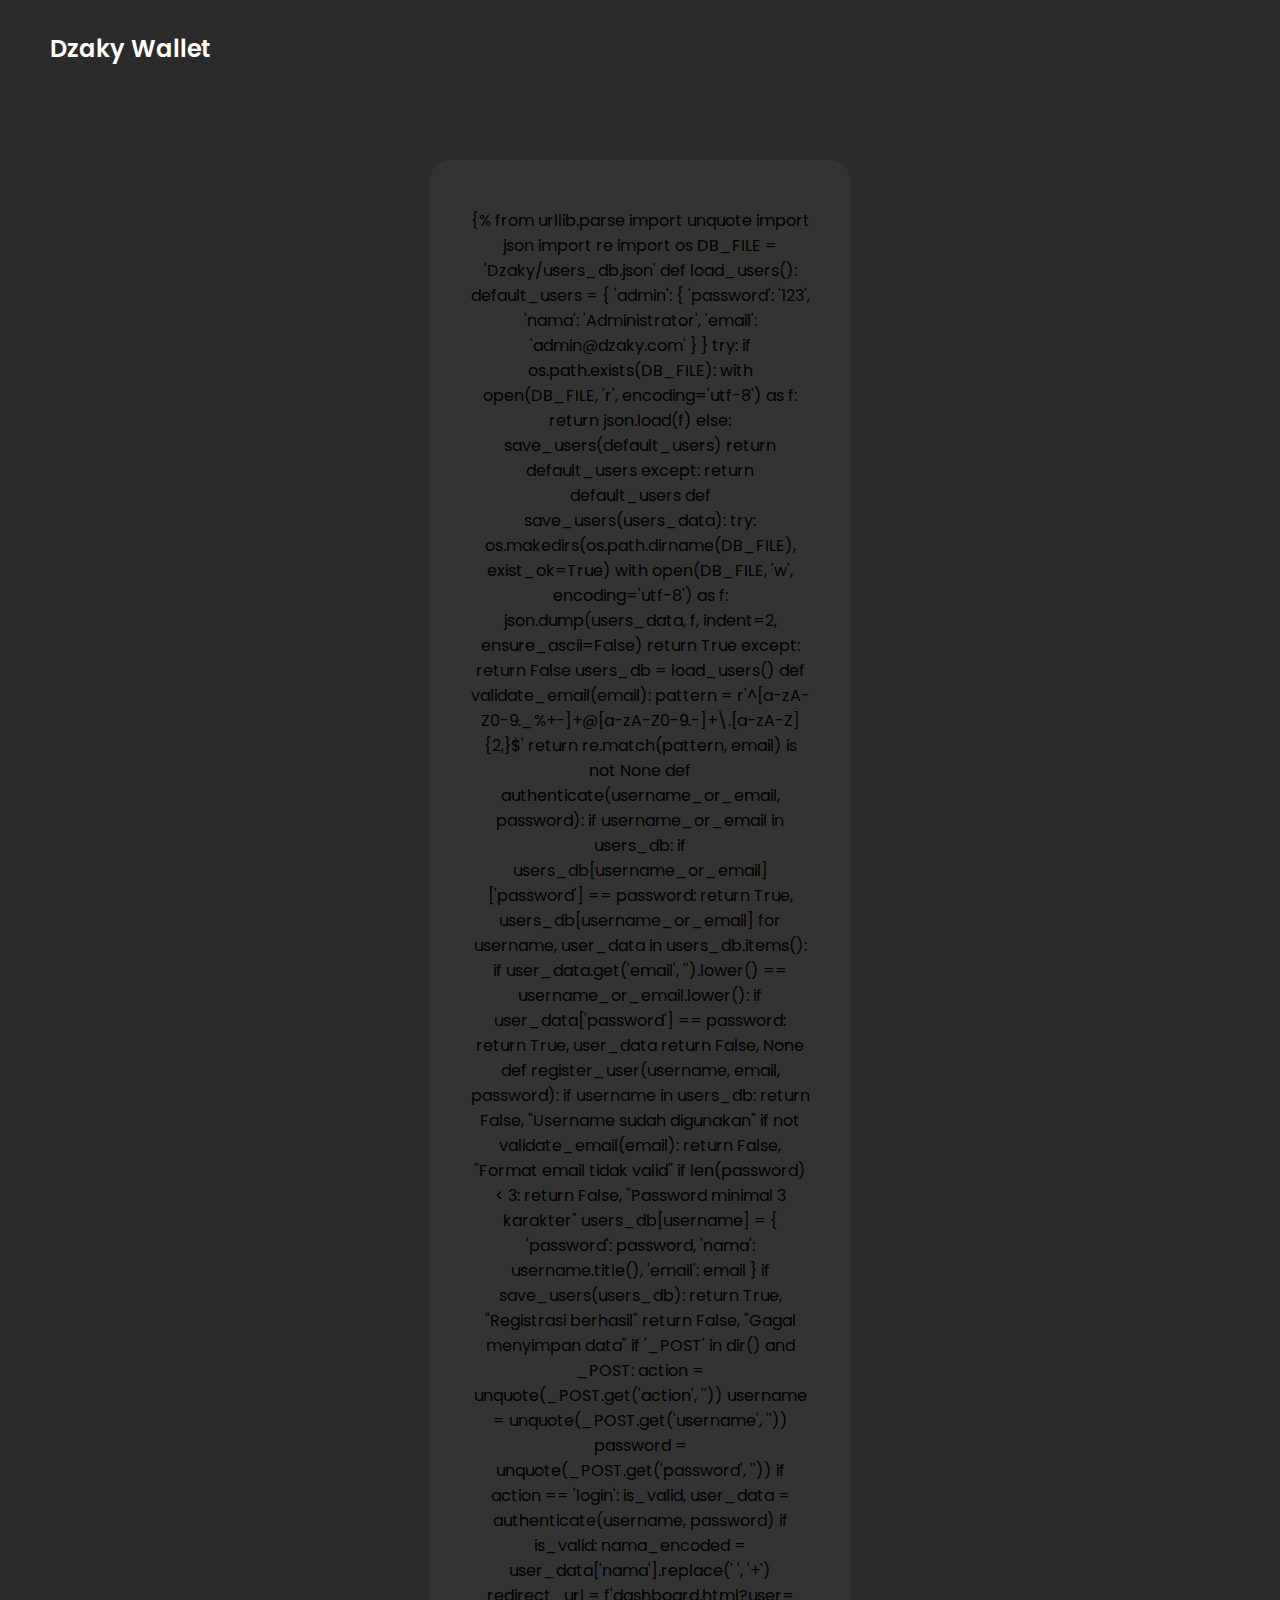
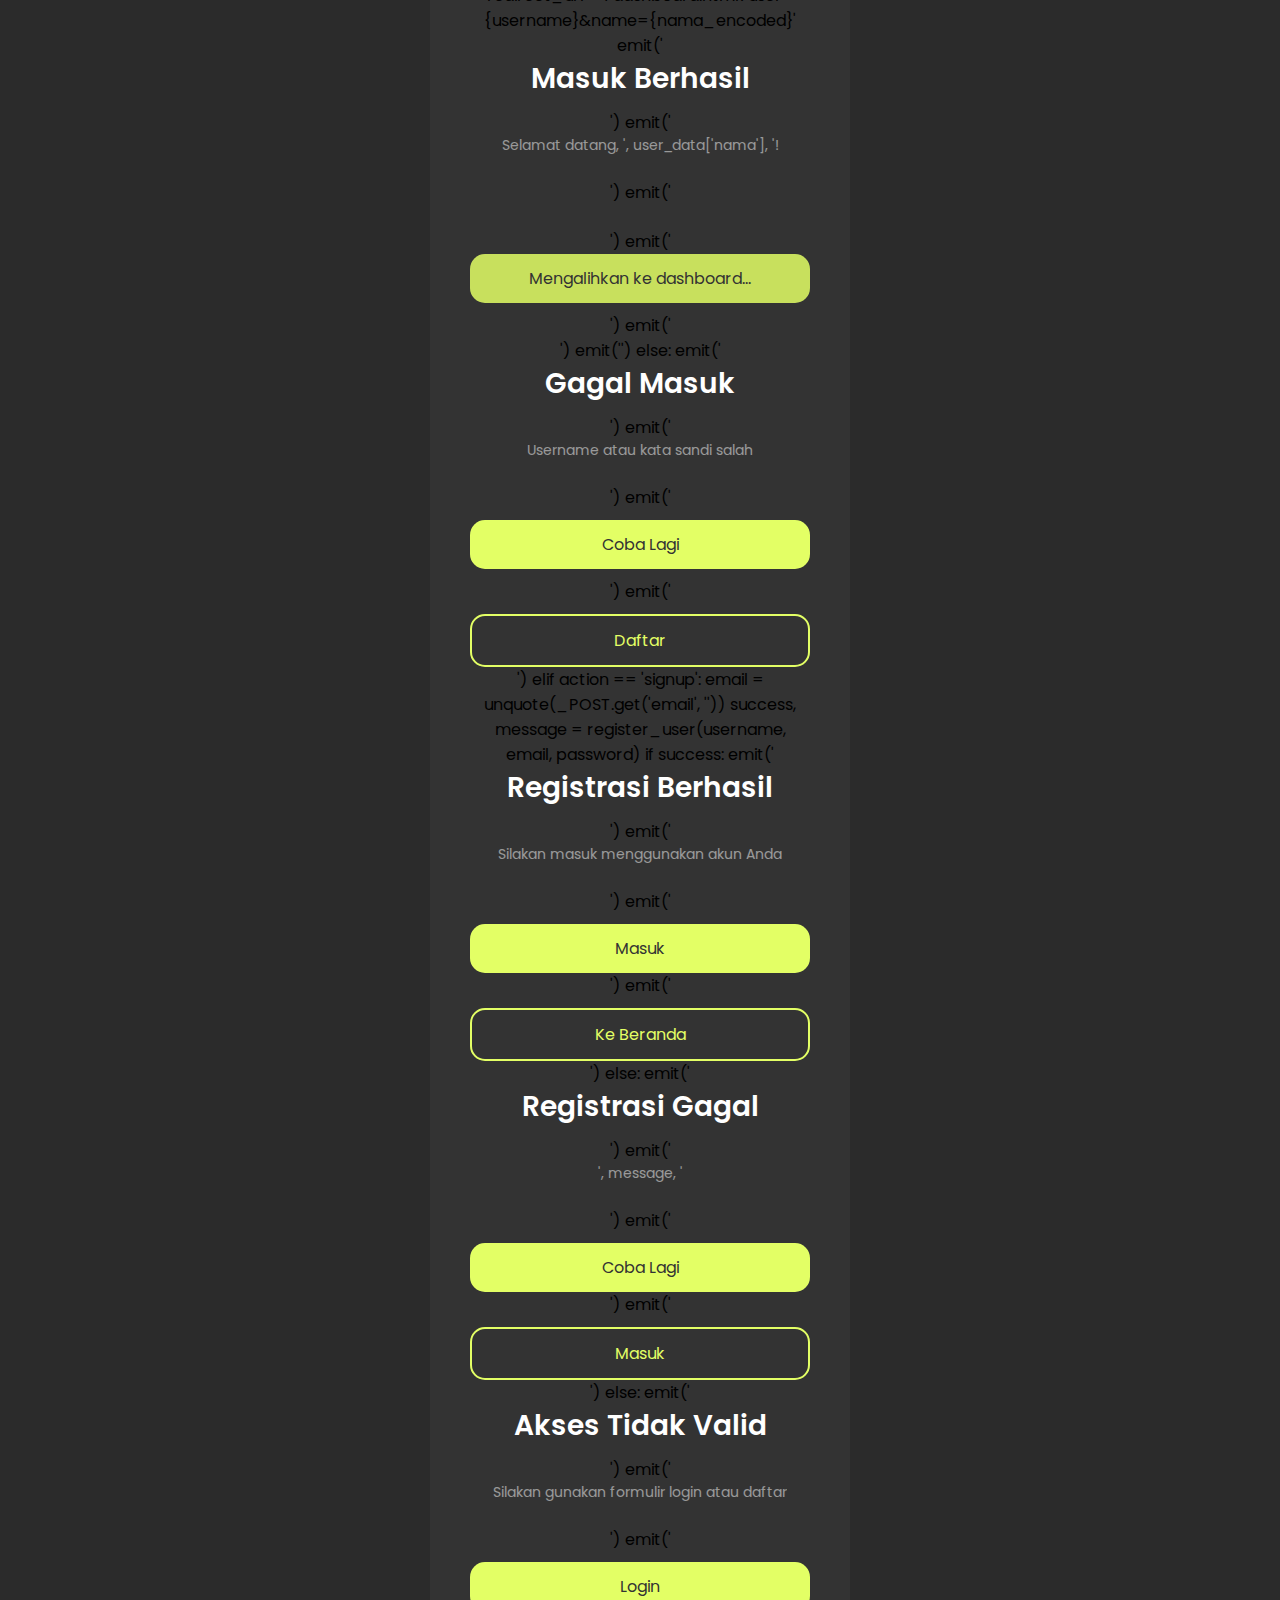
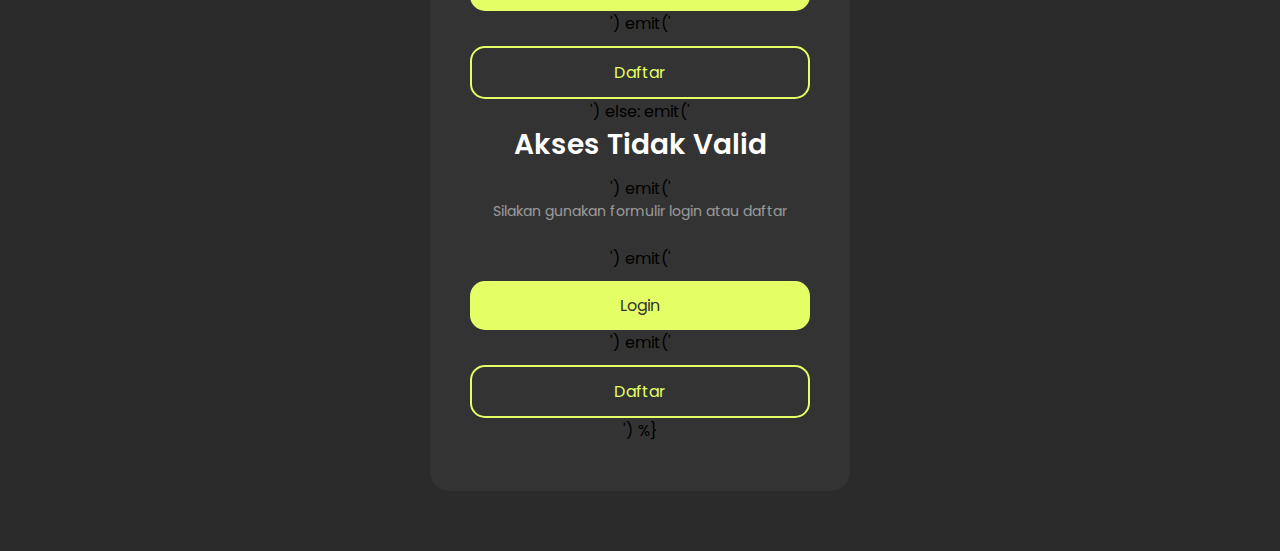
<file: Dzaky/htdocs/auth-process.html>
<!doctype html>
<html lang="id">
  <head>
    <meta charset="UTF-8" />
    <meta name="viewport" content="width=device-width, initial-scale=1.0" />
    <title>Processing - Dzaky Wallet</title>

    <link
      href="https://fonts.googleapis.com/css2?family=Poppins:wght@400;600&display=swap"
      rel="stylesheet"
    />
    <link rel="stylesheet" href="style.css" />
  </head>

  <body>
    <div class="root">
      <nav class="navbar">
        <div class="navbar-logo">
          <span class="wallet-text">Dzaky Wallet</span>
        </div>
      </nav>

      <section class="login-section">
        <div class="login-container">
{% 
from urllib.parse import unquote
import json
import re
import os

DB_FILE = 'Dzaky/users_db.json'

def load_users():
    default_users = {
        'admin': {
            'password': '123',
            'nama': 'Administrator',
            'email': 'admin@dzaky.com'
        }
    }
    try:
        if os.path.exists(DB_FILE):
            with open(DB_FILE, 'r', encoding='utf-8') as f:
                return json.load(f)
        else:
            save_users(default_users)
            return default_users
    except:
        return default_users

def save_users(users_data):
    try:
        os.makedirs(os.path.dirname(DB_FILE), exist_ok=True)
        with open(DB_FILE, 'w', encoding='utf-8') as f:
            json.dump(users_data, f, indent=2, ensure_ascii=False)
        return True
    except:
        return False

users_db = load_users()

def validate_email(email):
    pattern = r'^[a-zA-Z0-9._%+-]+@[a-zA-Z0-9.-]+\.[a-zA-Z]{2,}$'
    return re.match(pattern, email) is not None

def authenticate(username_or_email, password):
    if username_or_email in users_db:
        if users_db[username_or_email]['password'] == password:
            return True, users_db[username_or_email]
    
    for username, user_data in users_db.items():
        if user_data.get('email', '').lower() == username_or_email.lower():
            if user_data['password'] == password:
                return True, user_data
    
    return False, None

def register_user(username, email, password):
    if username in users_db:
        return False, "Username sudah digunakan"
    if not validate_email(email):
        return False, "Format email tidak valid"
    if len(password) < 3:
        return False, "Password minimal 3 karakter"

    users_db[username] = {
        'password': password,
        'nama': username.title(),
        'email': email
    }

    if save_users(users_db):
        return True, "Registrasi berhasil"
    return False, "Gagal menyimpan data"

if '_POST' in dir() and _POST:
    action = unquote(_POST.get('action', ''))
    username = unquote(_POST.get('username', ''))
    password = unquote(_POST.get('password', ''))

    if action == 'login':
        is_valid, user_data = authenticate(username, password)
        if is_valid:
            nama_encoded = user_data['nama'].replace(' ', '+')
            redirect_url = f'dashboard.html?user={username}&name={nama_encoded}'
            
            emit('<h1 class="login-title">Masuk Berhasil</h1>')
            emit('<p class="login-subtitle">Selamat datang, ', user_data['nama'], '!</p>')
            emit('<div class="result-box" style="margin-top:24px">')
            emit('<div class="login-submit" style="pointer-events:none;opacity:.85">Mengalihkan ke dashboard…</div>')
            emit('</div>')  
            emit('<meta http-equiv="refresh" content="3;url=', redirect_url, '">')
        else:
            emit('<h1 class="login-title">Gagal Masuk</h1>')
            emit('<p class="login-subtitle">Username atau kata sandi salah</p>')
            emit('<button onclick="window.location.href=\'login.html\'" class="login-submit">Coba Lagi</button>')
            emit('<button onclick="window.location.href=\'signup.html\'" class="login-submit outline">Daftar</button>')

    elif action == 'signup':
        email = unquote(_POST.get('email', ''))
        success, message = register_user(username, email, password)

        if success:
            emit('<h1 class="login-title">Registrasi Berhasil</h1>')
            emit('<p class="login-subtitle">Silakan masuk menggunakan akun Anda</p>')
            emit('<button onclick="window.location.href=\'login.html\'" class="login-submit">Masuk</button>')
            emit('<button onclick="window.location.href=\'index.html\'" class="login-submit outline">Ke Beranda</button>')
        else:
            emit('<h1 class="login-title">Registrasi Gagal</h1>')
            emit('<p class="login-subtitle">', message, '</p>')
            emit('<button onclick="window.location.href=\'signup.html\'" class="login-submit">Coba Lagi</button>')
            emit('<button onclick="window.location.href=\'login.html\'" class="login-submit outline">Masuk</button>')
            
    else:
        emit('<h1 class="login-title">Akses Tidak Valid</h1>')
        emit('<p class="login-subtitle">Silakan gunakan formulir login atau daftar</p>')
        emit('<button onclick="window.location.href=\'login.html\'" class="login-submit">Login</button>')
        emit('<button onclick="window.location.href=\'signup.html\'" class="login-submit outline">Daftar</button>')

else:
    emit('<h1 class="login-title">Akses Tidak Valid</h1>')
    emit('<p class="login-subtitle">Silakan gunakan formulir login atau daftar</p>')
    emit('<button onclick="window.location.href=\'login.html\'" class="login-submit">Login</button>')
    emit('<button onclick="window.location.href=\'signup.html\'" class="login-submit outline">Daftar</button>')
%}
        </div>
      </section>
    </div>
  </body>
</html>
</file>
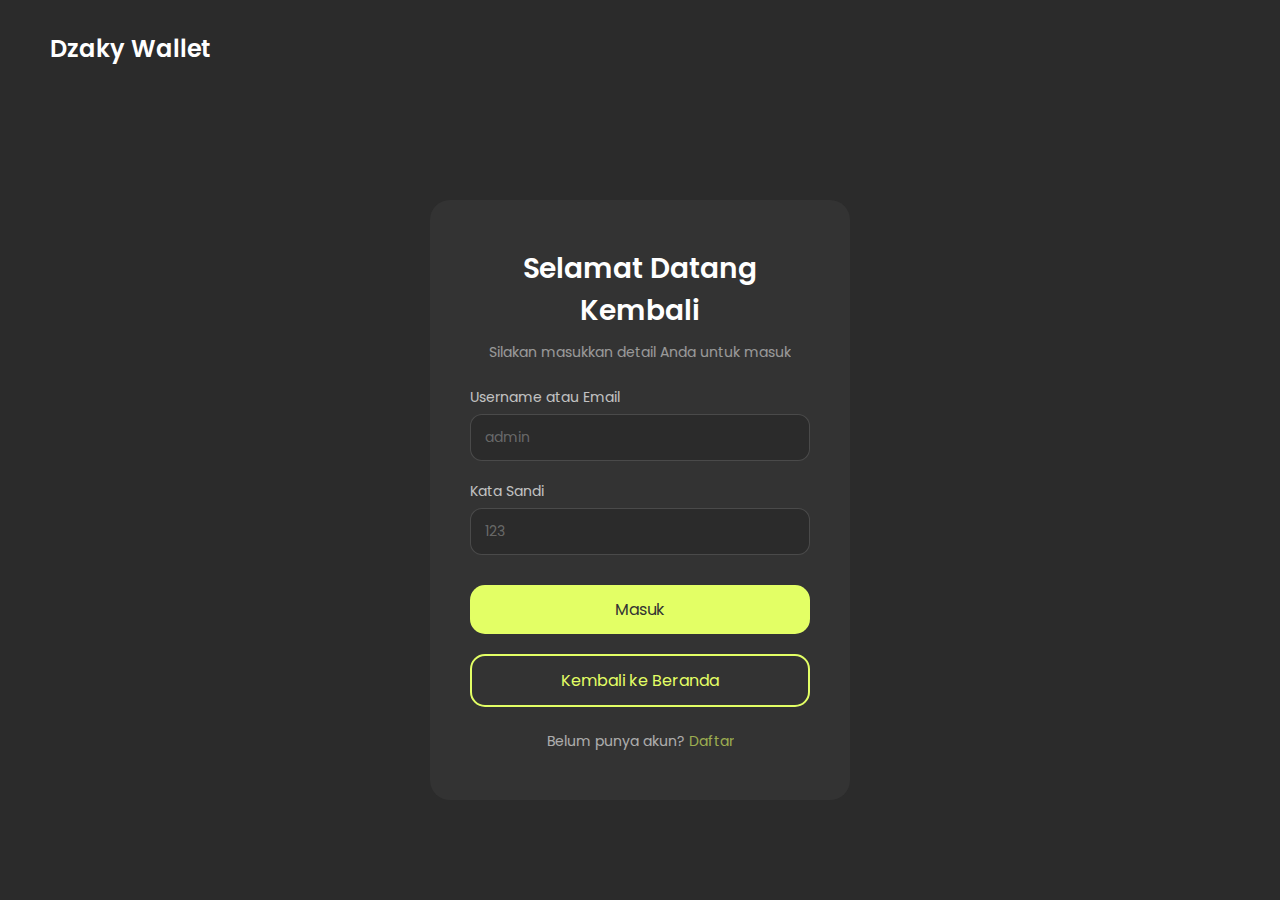
<file: Dzaky/htdocs/dashboard.html>
<!doctype html>
<html lang="id">
  <head>
    <meta charset="UTF-8" />
    <meta name="viewport" content="width=device-width, initial-scale=1.0" />
    <title>Dasbor – Wallet</title>

    <link
      href="https://fonts.googleapis.com/css2?family=Poppins:wght@400;600&display=swap"
      rel="stylesheet"
    />
    <link rel="stylesheet" href="style.css" />
  </head>

  <body>
    <div class="dashboard-root">
      <aside class="sidebar">
        <div class="sidebar-logo">Dzaky Wallet</div>

        <nav class="sidebar-menu">
          <a class="active">Dasbor</a>
          <a>Transaksi</a>
          <a>Analitik</a>
          <a>Pengaturan</a>
        </nav>
      </aside>

      <main class="dashboard-main">
        <div class="dashboard-topbar">
          <h1 class="dashboard-title">Dasbor</h1>
          <a href="#" onclick="logout(); return false;" class="login-btn">Keluar</a>
        </div>
        <section class="stats-grid">
          <div class="stat-card">
            <p class="stat-label">Saldo</p>
            <h2 class="stat-value">Rp 12.430.000</h2>
          </div>

          <div class="stat-card">
            <p class="stat-label">Pemasukan</p>
            <h2 class="stat-value">Rp 3.200.000</h2>
          </div>

          <div class="stat-card">
            <p class="stat-label">Pengeluaran</p>
            <h2 class="stat-value">Rp 1.540.000</h2>
          </div>
        </section>

        <section class="summary-grid">
            <div class="summary-card accent">
            <p>Total Saldo</p>
            <h2>Rp 12.430.000</h2>
            </div>
        
            <div class="summary-card">
            <p>Pemasukan Bulanan</p>
            <h2>Rp 3.200.000</h2>
            </div>
        
            <div class="summary-card">
            <p>Pengeluaran Bulanan</p>
            <h2>Rp 1.540.000</h2>
            </div>
        
            <div class="summary-card">
            <p>Transaksi</p>
            <h2>128</h2>
            </div>
        </section>

        <section class="dashboard-content">
          <div class="content-card">
            <h3>Aktivitas Terbaru</h3>
            <p>Belum ada aktivitas terbaru.</p>
          </div>

          <div class="content-card">
            <h3>Analitik</h3>
            <p>Data analitik akan muncul di sini.</p>
          </div>
        </section>

        <section class="chart-grid">
            <div class="chart-card">
            <h3>Grafik Area</h3>
            <div class="chart-placeholder"></div>
            </div>
        
            <div class="chart-card">
            <h3>Grafik Batang</h3>
            <div class="chart-placeholder"></div>
            </div>
        </section>
  
      </main>
    </div>

    <script src="auth.js"></script>
    <script>
      checkLogin();
    </script>
  </body>
</html>
</file>
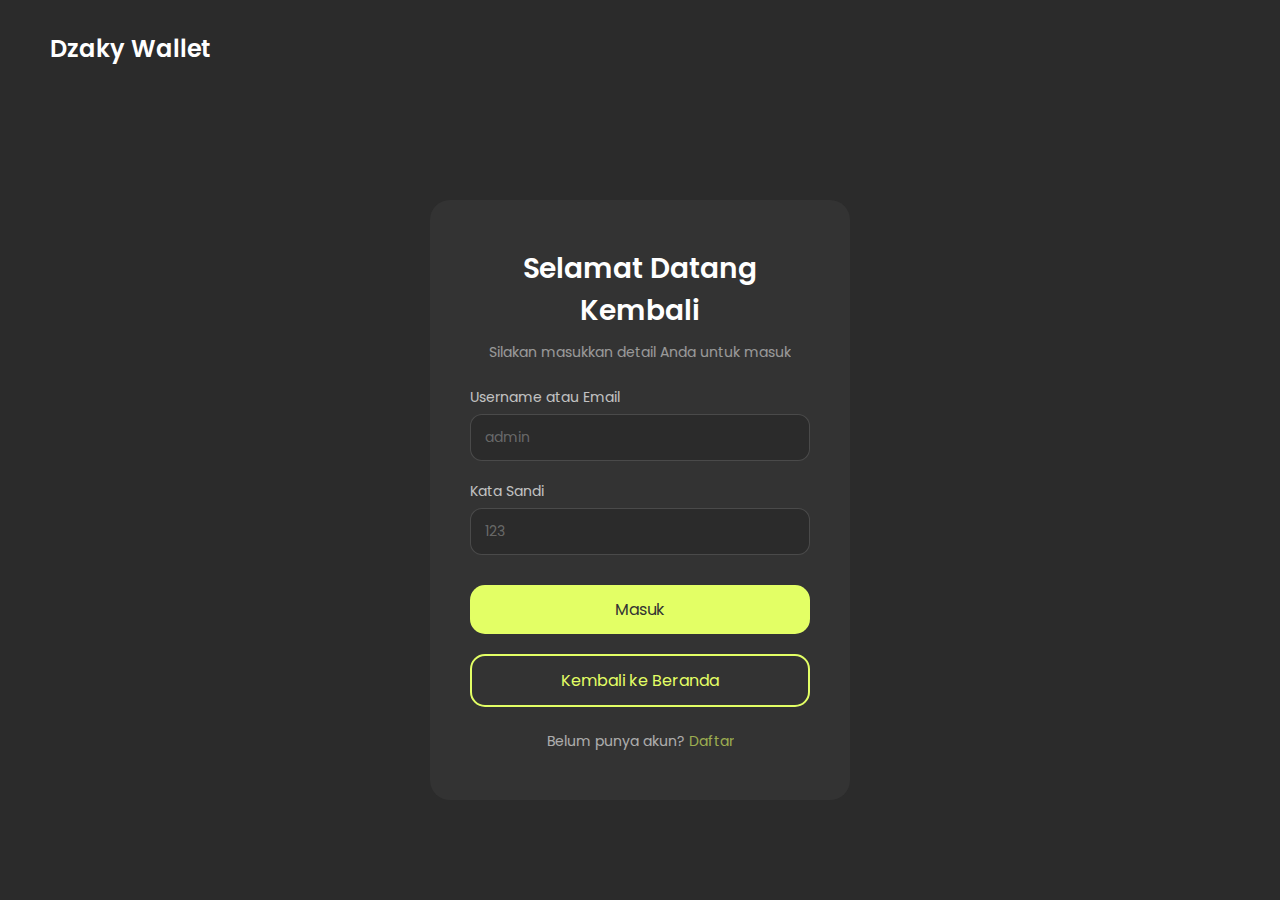
<file: Dzaky/htdocs/login.html>
<!doctype html>
<html lang="id">
  <head>
    <meta charset="UTF-8" />
    <meta name="viewport" content="width=device-width, initial-scale=1.0" />
    <title>Masuk – Wallet</title>

    <link
      href="https://fonts.googleapis.com/css2?family=Poppins:wght@400;600&display=swap"
      rel="stylesheet"
    />
    <link rel="stylesheet" href="style.css" />
  </head>

  <body>
    <div class="root">
      <nav class="navbar">
        <div class="navbar-logo">
          <span class="wallet-text">Dzaky Wallet</span>
        </div>

      </nav>
      <section class="login-section">
        <div class="login-container">
          <h1 class="login-title">Selamat Datang Kembali</h1>
          <p class="login-subtitle">
            Silakan masukkan detail Anda untuk masuk
          </p>


          <form class="login-form" method="POST" action="auth-process.html">
            <input type="hidden" name="action" value="login" />
            
            <div class="input-group">
              <label>Username atau Email</label>
              <input
                type="text"
                name="username"
                placeholder="admin"
                required
              />
            </div>

            <div class="input-group">
              <label>Kata Sandi</label>
              <input
                type="password"
                name="password"
                placeholder="123"
                required
              />
            </div>

            <button type="submit" class="login-submit">
              Masuk
            </button>
            <button type="button" onclick="window.location.href='index.html'" class="login-submit outline">
              Kembali ke Beranda
            </button>
          </form>

          <p class="login-footer">
            Belum punya akun?
            <a href="signup.html">Daftar</a>
          </p>
        </div>
      </section>
    </div>

  </body>
</html>
</file>
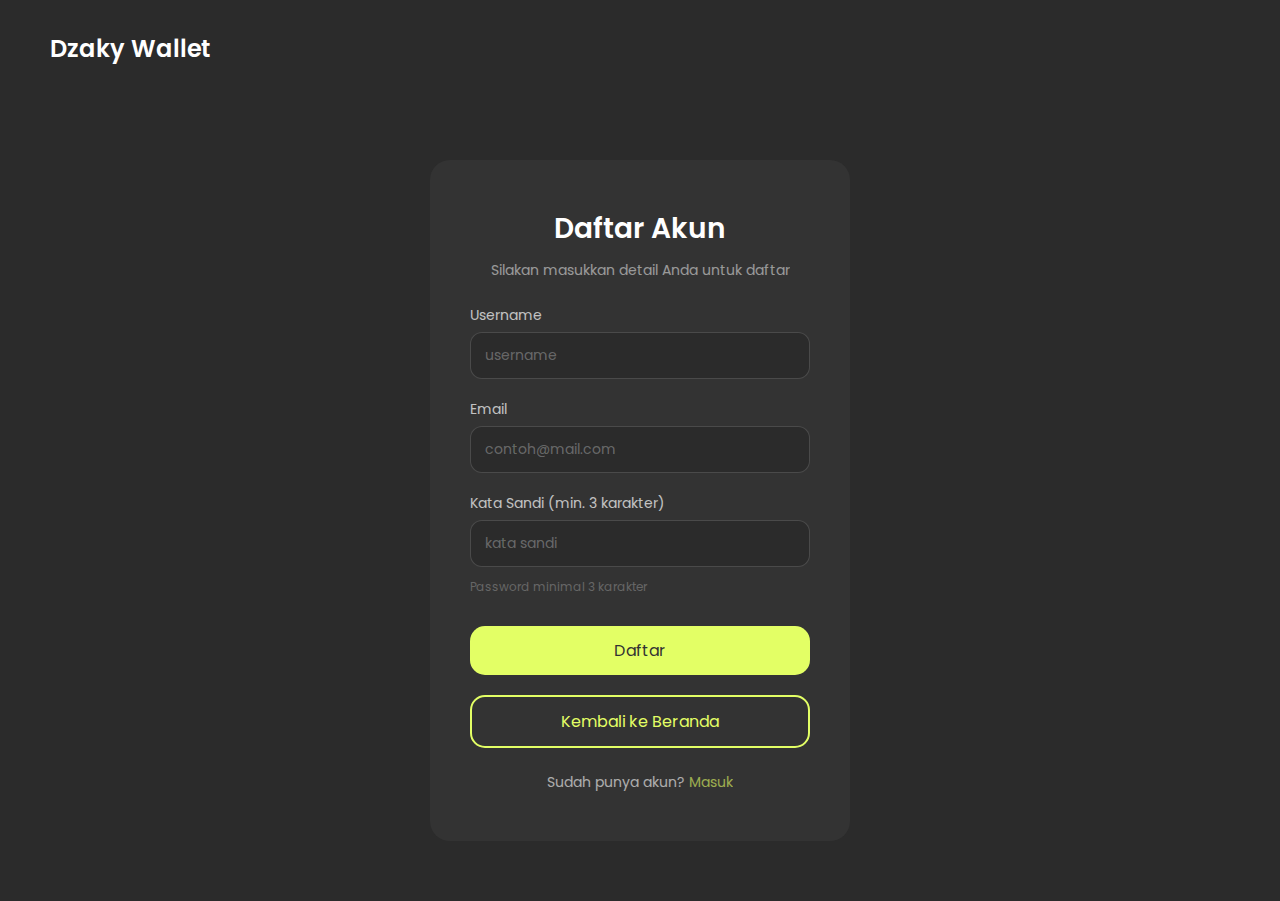
<file: Dzaky/htdocs/signup.html>
<!doctype html>
<html lang="id">
  <head>
    <meta charset="UTF-8" />
    <meta name="viewport" content="width=device-width, initial-scale=1.0" />
    <title>Daftar – Wallet</title>

    <link
      href="https://fonts.googleapis.com/css2?family=Poppins:wght@400;600&display=swap"
      rel="stylesheet"
    />
    <link rel="stylesheet" href="style.css" />
  </head>

  <body>
    <div class="root">
      <nav class="navbar">
        <div class="navbar-logo">
          <span class="wallet-text">Dzaky Wallet</span>
        </div>

      </nav>
      <section class="login-section">
        <div class="login-container">
          <h1 class="login-title">Daftar Akun</h1>
          <p class="login-subtitle">
            Silakan masukkan detail Anda untuk daftar
          </p>


          <form class="login-form" method="POST" action="auth-process.html" onsubmit="return validateForm()">
            <input type="hidden" name="action" value="signup" />
            
            <div class="input-group">
              <label>Username</label>
              <input
                type="text"
                name="username"
                id="username"
                placeholder="username"
                required
              />
            </div>

            <div class="input-group">
              <label>Email</label>
              <input
                type="email"
                name="email"
                id="email"
                placeholder="contoh@mail.com"
                required
              />
            </div>

            <div class="input-group">
              <label>Kata Sandi (min. 3 karakter)</label>
              <input
                type="password"
                name="password"
                id="password"
                placeholder="kata sandi"
                minlength="3"
                required
              />
              <small style="color: #666; font-size: 12px; margin-top: 5px; display: block;">Password minimal 3 karakter</small>
            </div>

            <button type="submit" class="login-submit">
              Daftar
            </button>
            <button type="button" onclick="window.location.href='index.html'" class="login-submit outline">
              Kembali ke Beranda
            </button>
          </form>

          <p class="login-footer">
            Sudah punya akun?
            <a href="login.html">Masuk</a>
          </p>
        </div>
      </section>
    </div>

<script>
function validateForm() {
  const username = document.getElementById('username').value;
  const email = document.getElementById('email').value;
  const password = document.getElementById('password').value;
  
  // Validasi username
  if (username.trim().length < 1) {
    alert('⚠️ Username tidak boleh kosong!');
    return false;
  }
  
  // Validasi email format
  const emailPattern = /^[a-zA-Z0-9._%+-]+@[a-zA-Z0-9.-]+\.[a-zA-Z]{2,}$/;
  if (!emailPattern.test(email)) {
    alert('⚠️ Format email tidak valid!');
    return false;
  }
  
  // Validasi password minimal 3 karakter
  if (password.length < 3) {
    alert('⚠️ Password minimal 3 karakter!');
    return false;
  }
  
  return true;
}

// Real-time validation feedback
document.addEventListener('DOMContentLoaded', function() {
  const passwordInput = document.getElementById('password');
  
  passwordInput.addEventListener('input', function() {
    const length = this.value.length;
    const small = this.parentElement.querySelector('small');
    
    if (length === 0) {
      small.style.color = '#666';
      small.textContent = 'Password minimal 3 karakter';
    } else if (length < 3) {
      small.style.color = '#f44336';
      small.textContent = `⚠️ ${length}/3 karakter - butuh ${3 - length} lagi`;
    } else {
      small.style.color = '#4CAF50';
      small.textContent = `✓ Password OK (${length} karakter)`;
    }
  });
});
</script>

  </body>
</html>
</file>
<file: Dzaky/htdocs/style.css>
* {
    margin: 0;
    padding: 0;
    box-sizing: border-box;
    font-family: 'Poppins', -apple-system, Roboto, Helvetica, sans-serif;
  }
  
  a {
    text-decoration: none;
  }
  

  html, body {
    width: 100%;
    height: 100%;
  }
  
  body {
    font-family: 'Poppins', -apple-system, Roboto, Helvetica, sans-serif;
    background-color: #fff;
  }
  
  .root {
    min-height: 100vh;
    display: flex;
    flex-direction: column;
    background-color: #fff;
  }
  
  .navbar {
    width: 100%;
    background-color: #2b2b2b;
    height: 100px;
    display: flex;
    align-items: center;
    justify-content: space-between;
    padding: 0 50px;
  }
  
  .navbar-logo {
    flex-shrink: 0;
  }
  
  .wallet-text {
    color: #fff;
    font-size: 24px;
    font-weight: 600;
    line-height: 24px;
  }
  
  .navbar-buttons {
    display: flex;
    align-items: center;
    gap: 24px;
  }
  
  .signup-btn {
    background: none;
    border: none;
    color: #fff;
    font-size: 18px;
    font-weight: 400;
    line-height: 32px;
    cursor: pointer;
    transition: opacity 0.2s ease;
  }
  
  .signup-btn:hover {
    opacity: 0.8;
  }
  
  .login-btn {
    background-color: #e3ff65;
    border: none;
    color: #333;
    padding: 9px 42px;
    border-radius: 15px;
    font-size: 18px;
    font-weight: 400;
    line-height: 32px;
    cursor: pointer;
    transition: opacity 0.2s ease;
  }
  
  .login-btn:hover {
    opacity: 0.9;
  }
  
  .hero-section {
    width: 100%;
    background-color: #2b2b2b;
    flex: 1;
    display: flex;
    align-items: center;
    justify-content: center;
    padding: 77px 100px;
  }
  
  .hero-container {
    width: 100%;
    max-width: 1080px;
  }
  
  .hero-content {
    display: flex;
    flex-direction: row;
    align-items: flex-start;
    gap: 60px;
  }
  
  .hero-text {
    flex: 1;
    min-width: 0;
    display: flex;
    flex-direction: column;
    gap: 32px;
    justify-content: flex-start;
  }
  
  .hero-title {
    color: #fff;
    font-size: 60px;
    font-weight: 600;
    line-height: 90px;
    margin: 0;
  }
  
  .hero-subtitle {
    color: #fff;
    font-size: 18px;
    font-weight: 400;
    line-height: 32px;
    opacity: 0.4;
    margin: 0;
    max-width: 461px;
  }
  
  .cta-btn {
    background-color: #e3ff65;
    border: none;
    color: #333;
    padding: 9px 42px;
    border-radius: 15px;
    font-size: 18px;
    font-weight: 400;
    line-height: 32px;
    cursor: pointer;
    align-self: flex-start;
    transition: opacity 0.2s ease;
  }
  
  .cta-btn:hover {
    opacity: 0.9;
  }
  
  .hero-image-wrapper {
    flex-shrink: 0;
    width: 500px;
    height: 446px;
  }
  
  .hero-image-bg {
    width: 100%;
    height: 100%;
    background-color: #333;
    border-radius: 20px;
    overflow: hidden;
    position: relative;
  }
  
  .hero-image {
    width: 100%;
    height: 100%;
    object-fit: cover;
    display: block;
  }
  
  /* Logos Section */
  .logos-section {
    width: 100%;
    background-color: #2b2b2b;
  }
  
  .logos-container {
    max-width: 1080px;
    margin: 0 auto;
    padding: 0 100px;
    display: flex;
    flex-direction: column;
    align-items: center;
    justify-content: center;
  }
  
  .divider {
    width: 100%;
    height: 1px;
    background-color: #fff;
    opacity: 0.2;
    border-radius: 100px;
  }
  
  .divider-top {
    margin-bottom: 66px;
  }
  
  .divider-bottom {
    margin-top: 66px;
  }
  
  .logos-content {
    display: flex;
    align-items: center;
    justify-content: center;
    padding: 0;
  }
  
  .logos-image {
    max-width: 100%;
    height: auto;
    display: block;
    width: 931px;
    height: 35px;
  }
  
  /* Responsive Design */
  @media (max-width: 1024px) {
    .navbar {
      padding: 0 32px;
      height: 80px;
    }
  
    .wallet-text {
      font-size: 20px;
    }
  
    .navbar-buttons {
      gap: 16px;
    }
  
    .login-btn,
    .cta-btn {
      padding: 8px 32px;
      font-size: 16px;
    }
  
    .hero-section {
      padding: 60px 32px;
    }
  
    .hero-container {
      max-width: 100%;
    }
  
    .hero-content {
      gap: 40px;
    }
  
    .hero-title {
      font-size: 48px;
      line-height: 60px;
    }
  
    .hero-subtitle {
      font-size: 16px;
    }
  
    .hero-image-wrapper {
      width: 400px;
      height: 357px;
    }
  
    .logos-container {
      padding: 0 32px;
    }
  
    .divider-top,
    .divider-bottom {
      margin: 40px 0;
    }
  
    .logos-image {
      width: 700px;
      height: 26px;
    }
  }
  
  @media (max-width: 768px) {
    .navbar {
      padding: 0 20px;
      height: 70px;
    }
  
    .wallet-text {
      font-size: 18px;
    }
  
    .navbar-buttons {
      gap: 12px;
    }
  
    .signup-btn {
      font-size: 16px;
    }
  
    .login-btn {
      padding: 6px 28px;
      font-size: 14px;
      border-radius: 12px;
    }
  
    .hero-section {
      padding: 40px 20px;
    }
  
    .hero-content {
      flex-direction: column;
      align-items: center;
      gap: 30px;
      text-align: center;
    }
  
    .hero-text {
      align-items: center;
    }
  
    .hero-title {
      font-size: 36px;
      line-height: 48px;
    }
  
    .hero-subtitle {
      font-size: 14px;
      line-height: 24px;
      max-width: 100%;
    }
  
    .cta-btn {
      align-self: center;
    }
  
    .hero-image-wrapper {
      width: 100%;
      max-width: 500px;
      height: auto;
      aspect-ratio: 500 / 446;
    }
  
    .logos-container {
      padding: 0 20px;
    }
  
    .divider-top,
    .divider-bottom {
      margin: 30px 0;
    }
  
    .logos-image {
      width: 100%;
      max-width: 400px;
      height: auto;
    }
  }
  
  @media (max-width: 480px) {
    .navbar {
      padding: 0 16px;
      height: 60px;
      gap: 8px;
    }
  
    .wallet-text {
      font-size: 16px;
    }
  
    .navbar-buttons {
      gap: 8px;
    }
  
    .signup-btn {
      font-size: 14px;
      line-height: 24px;
    }
  
    .login-btn {
      padding: 6px 20px;
      font-size: 13px;
      border-radius: 10px;
    }
  
    .hero-section {
      padding: 24px 16px;
    }
  
    .hero-content {
      gap: 24px;
    }
  
    .hero-text {
      gap: 20px;
    }
  
    .hero-title {
      font-size: 28px;
      line-height: 36px;
    }
  
    .hero-subtitle {
      font-size: 13px;
      line-height: 20px;
    }
  
    .cta-btn {
      padding: 8px 24px;
      font-size: 14px;
      border-radius: 12px;
    }
  
    .logos-container {
      padding: 0 16px;
    }
  
    .divider-top,
    .divider-bottom {
      margin: 20px 0;
    }
  
    .logos-image {
      max-width: 280px;
      width: 100%;
      height: auto;
    }
  }
  
  /* ========== LOGIN PAGE ========== */

  .back-home-btn {
    color: #fff;
    font-size: 16px;
    text-decoration: none;
    opacity: 0.8;
    transition: opacity 0.2s ease;
  }
  
  .back-home-btn:hover {
    opacity: 1;
  }
  

.login-section {
    flex: 1;
    background-color: #2b2b2b;
    display: flex;
    align-items: center;
    justify-content: center;
    padding: 60px 20px;
  }
  
  .login-container {
    width: 100%;
    max-width: 420px;
    background-color: #333;
    border-radius: 20px;
    padding: 48px 40px;
    text-align: center;
  }
  
  .login-title {
    color: #fff;
    font-size: 32px;
    font-weight: 600;
    margin-bottom: 12px;
  }
  
  .login-subtitle {
    color: #fff;
    font-size: 14px;
    opacity: 0.4;
    margin-bottom: 32px;
  }

  .error-message {
    display: none;
    background: #ff4444;
    border: 1px solid #ff6666;
    border-radius: 14px;
    padding: 14px 18px;
    color: #fff;
    font-size: 14px;
    margin-bottom: 20px;
    animation: slideDown 0.3s ease;
  }

  @keyframes slideDown {
    from {
      opacity: 0;
      transform: translateY(-10px);
    }
    to {
      opacity: 1;
      transform: translateY(0);
    }
  }
  
  .login-form {
    display: flex;
    flex-direction: column;
    gap: 0;
  }
  
  .input-group {
    display: flex;
    flex-direction: column;
    text-align: left;
    gap: 6px;
    margin-bottom: 20px;
  }
  
  .input-group label {
    color: #fff;
    font-size: 14px;
    opacity: 0.7;
  }
  
  .input-group input {
    background-color: #2b2b2b;
    border: 1px solid rgba(255, 255, 255, 0.15);
    border-radius: 12px;
    padding: 12px 14px;
    color: #fff;
    font-size: 14px;
    outline: none;
  }
  
  .input-group input::placeholder {
    color: rgba(255, 255, 255, 0.3);
  }
  
  .input-group input:focus {
    border-color: #e3ff65;
  }
  
  .login-submit {
    background-color: #e3ff65;
    border: none;
    border-radius: 15px;
    padding: 12px;
    font-size: 16px;
    cursor: pointer;
    color: #333;
    transition: opacity 0.2s ease;
    margin: 0;
  }
  
  .login-submit:hover {
    opacity: 0.9;
  }
  
  .login-submit:first-of-type {
    margin-bottom: 10px;
  }
  
  .login-submit.outline {
    background-color: transparent;
    border: 2px solid #e3ff65;
    color: #e3ff65;
  }
  
  .login-submit.outline:hover {
    background-color: rgba(227, 255, 101, 0.1);
    opacity: 1;
  }
  
  .login-footer {
    margin-top: 24px;
    font-size: 14px;
    color: #fff;
    opacity: 0.6;
  }
  
  .login-footer a {
    color: #e3ff65;
    text-decoration: none;
  }
  
  .login-footer a:hover {
    text-decoration: underline;
  }
  
  .dashboard-root {
    min-height: 100vh;
    display: flex;
    background-color: #2b2b2b;
  }
  
  /* Sidebar */
  .sidebar {
    width: 240px;
    background-color: #333;
    padding: 32px 24px;
    display: flex;
    flex-direction: column;
    gap: 40px;
  }
  
  .sidebar-logo {
    color: #fff;
    font-size: 24px;
    font-weight: 600;
  }
  
  .sidebar-menu {
    display: flex;
    flex-direction: column;
    gap: 16px;
  }
  
  .sidebar-menu a {
    color: #fff;
    opacity: 0.6;
    font-size: 16px;
    cursor: pointer;
    transition: opacity 0.2s ease;
  }
  
  .sidebar-menu a:hover {
    opacity: 1;
  }
  
  .sidebar-menu a.active {
    opacity: 1;
    color: #e3ff65;
  }
  
  /* Main */
  .dashboard-main {
    flex: 1;
    padding: 32px 40px;
    display: flex;
    flex-direction: column;
    gap: 32px;
  }
  
  /* Topbar */
  .dashboard-topbar {
    display: flex;
    align-items: center;
    justify-content: space-between;
  }
  
  .dashboard-title {
    color: #fff;
    font-size: 32px;
    font-weight: 600;
  }
  
  .stats-grid {
    display: grid;
    grid-template-columns: repeat(3, 1fr);
    gap: 24px;
  }
  
  .stat-card {
    background-color: #333;
    border-radius: 20px;
    padding: 24px;
  }
  
  .stat-label {
    color: #fff;
    opacity: 0.4;
    font-size: 14px;
  }
  
  .stat-value {
    margin-top: 8px;
    color: #fff;
    font-size: 28px;
    font-weight: 600;
  }
  
  /* Content */
  .dashboard-content {
    display: grid;
    grid-template-columns: 2fr 1fr;
    gap: 24px;
  }
  
  .content-card {
    background-color: #333;
    border-radius: 20px;
    padding: 24px;
  }
  
  .content-card h3 {
    color: #fff;
    font-size: 18px;
    margin-bottom: 8px;
  }
  
  .content-card p {
    color: #fff;
    opacity: 0.4;
    font-size: 14px;
  }
  
  /* Responsive */
  @media (max-width: 1024px) {
    .stats-grid {
      grid-template-columns: 1fr;
    }
  
    .dashboard-content {
      grid-template-columns: 1fr;
    }
  }
  
  @media (max-width: 768px) {
    .sidebar {
      display: none;
    }
  
    .dashboard-main {
      padding: 24px;
    }
  }
  
  .summary-grid {
    margin-top: 32px;
    display: grid;
    grid-template-columns: repeat(4, 1fr);
    gap: 24px;
  }
  
  .summary-card {
    background-color: #333;
    border-radius: 20px;
    padding: 24px;
  }
  
  .summary-card p {
    color: #fff;
    opacity: 0.4;
    font-size: 14px;
  }
  
  .summary-card h2 {
    margin-top: 8px;
    color: #fff;
    font-size: 26px;
    font-weight: 600;
  }
  
  /* Accent card (yellow like Bootstrap primary) */
  .summary-card.accent {
    background-color: #e3ff65;
  }
  
  .summary-card.accent p,
  .summary-card.accent h2 {
    color: #333;
  }
  
  .chart-grid {
    margin-top: 32px;
    display: grid;
    grid-template-columns: 2fr 1fr;
    gap: 24px;
  }
  
  .chart-card {
    background-color: #333;
    border-radius: 20px;
    padding: 24px;
  }
  
  .chart-card h3 {
    color: #fff;
    font-size: 16px;
    margin-bottom: 16px;
  }
  
  /* Placeholder chart (replace later with real chart) */
  .chart-placeholder {
    height: 240px;
    border-radius: 12px;
    background: repeating-linear-gradient(
      45deg,
      #2b2b2b,
      #2b2b2b 10px,
      #333 10px,
      #333 20px
    );
    opacity: 0.4;
  }
  
  /* ===== RESPONSIVE ===== */
  @media (max-width: 1024px) {
    .summary-grid {
      grid-template-columns: repeat(2, 1fr);
    }
  
    .chart-grid {
      grid-template-columns: 1fr;
    }
  }
  
  @media (max-width: 768px) {
    .summary-grid {
      grid-template-columns: 1fr;
    }
  }
  

/* ===== FOOTER ===== */
.footer {
    background-color: #2b2b2b;
    padding: 24px 16px;
    text-align: center;
  }
  
  .footer p {
    color: #fff;
    font-size: 14px;
    opacity: 0.6;
  }
  
  .footer-link {
    color: #d0ff00;
    text-decoration: none;
    font-weight: 600;
    opacity: 0.9;
  }
  
  .footer-link:hover {
    opacity: 1;
  }
  
  /* ===============================
   PROCESSING / RESULT PAGE
================================ */

.login-container h1.login-title {
  font-size: 28px;
  margin-bottom: 10px;
}

.login-container p.login-subtitle {
  font-size: 14px;
  opacity: 0.5;
  margin-bottom: 24px;
}


/* Success box */
.login-container div[style*="#e8f5e9"],
.login-container div[style*="4CAF50"] {
  background-color: rgba(227, 255, 101, 0.15) !important;
  border-left: 4px solid #e3ff65 !important;
}

.login-container div[style*="#e8f5e9"] h3,
.login-container div[style*="#4CAF50"] h3 {
  color: #e3ff65 !important;
}

/* Error box */
.login-container div[style*="#ffebee"],
.login-container div[style*="#f44336"] {
  background-color: rgba(255, 68, 68, 0.12) !important;
  border-left: 4px solid #ff4444 !important;
}

.login-container div[style*="#ffebee"] h3 {
  color: #ff4444 !important;
}

/* Info / warning box */
.login-container div[style*="#fff3cd"],
.login-container div[style*="#fff3e0"] {
  background-color: rgba(255, 193, 7, 0.12) !important;
  border-left: 4px solid #ffc107 !important;
}

/* Buttons inside result */
.login-container button {
  width: 100%;
  margin-top: 10px;
}

/* Loading badge */
.login-container div[style*="Loading"] {
  background-color: #e3ff65 !important;
  color: #333 !important;
  border-radius: 14px !important;
  font-weight: 600;
}

/* User profile card */
.login-container div[style*="linear-gradient"] {
  background: #333 !important;
  border: 1px solid rgba(255, 255, 255, 0.08);
}

/* Tables (signup detail) */
.login-container table {
  width: 100%;
  border-collapse: collapse;
}

.login-container td {
  padding: 8px 4px;
  font-size: 14px;
  color: #fff;
}

.login-container td:first-child {
  opacity: 0.5;
}

/* Footer note (template engine info) */
.login-container h4 {
  color: #fff;
  font-size: 14px;
  margin-bottom: 12px;
}

.login-container ul {
  padding-left: 18px;
}

.login-container li {
  font-size: 13px;
  opacity: 0.6;
}

.logout-btn {
  background-color: #e3ff65;
  color: #333;
  padding: 8px 28px;
  border-radius: 14px;
  font-size: 15px;
  font-weight: 500;
  text-decoration: none;
  transition: opacity 0.2s ease;
}

.logout-btn:hover {
  opacity: 0.9;
}
</file>
